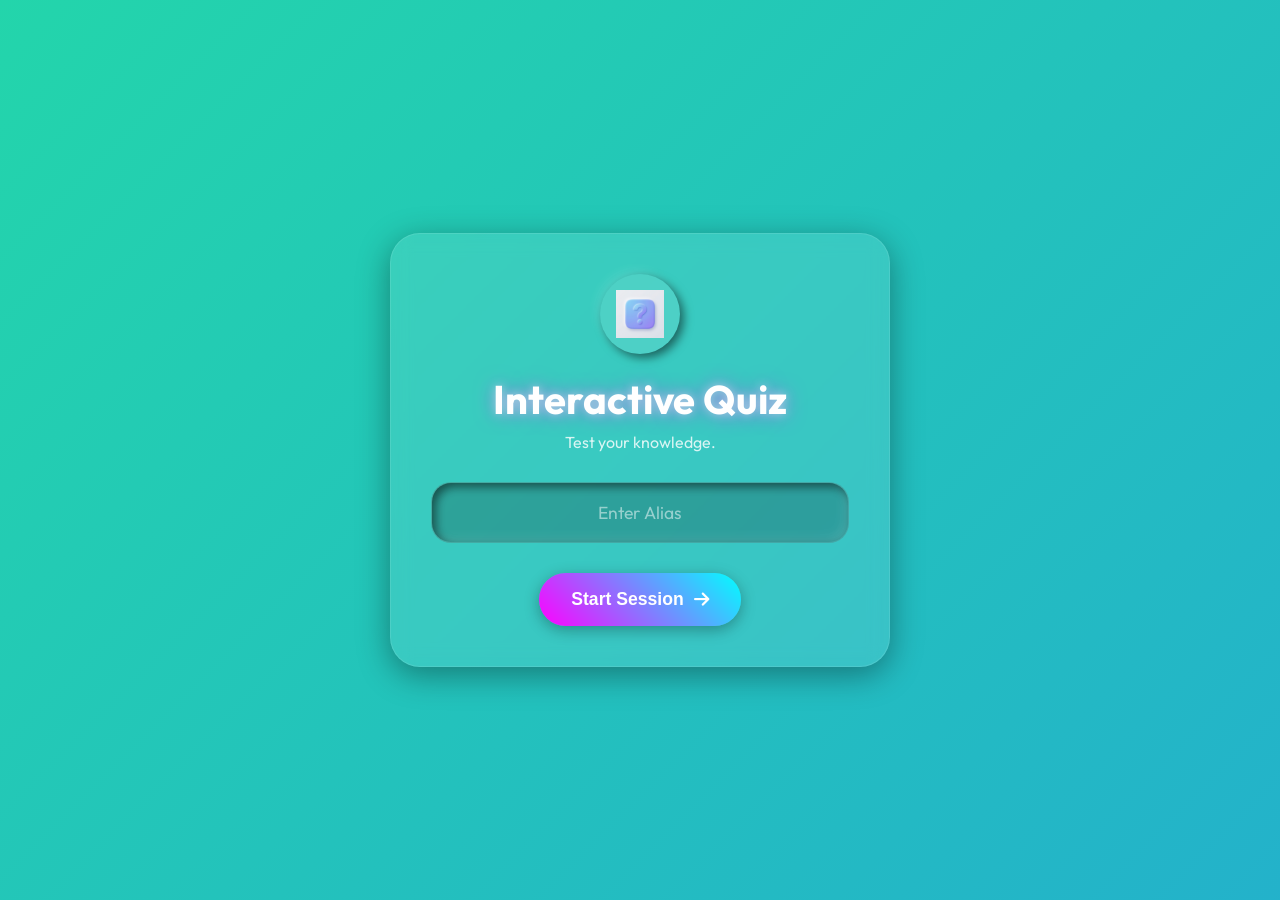
<file: index.html>
<!DOCTYPE html>
<html lang="en">

<head>
    <meta charset="UTF-8">
    <meta name="viewport" content="width=device-width, initial-scale=1.0">
    <title>Interactive Quiz | Premium Edition</title>
    <link rel="icon" href="img/logo.png" type="image/x-icon">
    <!-- Fonts -->
    <link href="https://fonts.googleapis.com/css2?family=Outfit:wght@300;400;500;700&display=swap" rel="stylesheet">
    <!-- Icons -->
    <link rel="stylesheet" href="https://cdnjs.cloudflare.com/ajax/libs/font-awesome/6.4.0/css/all.min.css" />
    <!-- Styles -->
    <link rel="stylesheet" href="css/style.css">
</head>

<body>

    <div class="background-mesh"></div>

    <main class="app-container">

        <!-- View 1: Start Screen -->
        <section id="view-start" class="view active-view">
            <div class="glass-card entrance-card">
                <div class="logo-area">
                    <div class="neu-icon-large">
                        <img src="img/logo.png" alt="Quiz Logo">
                    </div>
                    <h1>Interactive Quiz</h1>
                    <p>Test your knowledge.</p>
                </div>

                <div class="input-area">
                    <div class="neu-input-group">
                        <input type="text" id="username" placeholder="Enter Alias" autocomplete="off">
                        <span class="focus-border"></span>
                    </div>
                </div>

                <button id="btn-start" class="neu-btn primary">
                    <span>Start Session</span>
                    <i class="fas fa-arrow-right"></i>
                </button>
            </div>
        </section>

        <!-- View 2: Quiz HUD & Question -->
        <section id="view-quiz" class="view hidden">
            <!-- Header / HUD -->
            <header class="quiz-header glass-bar">
                <div class="brand">
                    <img src="img/logo.png" alt="Logo" class="brand-logo">
                    <span>Interactive Quiz</span>
                </div>

                <div class="timer-container">
                    <svg class="timer-svg" viewBox="0 0 100 100">
                        <circle class="timer-bg" cx="50" cy="50" r="45"></circle>
                        <circle class="timer-progress" cx="50" cy="50" r="45"></circle>
                    </svg>
                    <span id="timer-text">30</span>
                </div>

                <div class="score-pill neu-inset">
                    <span class="label">Score</span>
                    <span id="score-val">0</span>
                </div>
            </header>

            <div class="quiz-content">
                <div class="question-card glass-card">
                    <div class="progress-indicator">
                        <span id="q-current">1</span>
                        <span class="divider">/</span>
                        <span id="q-total">30</span>
                    </div>
                    <h2 id="question-text">Loading Question...</h2>
                </div>

                <div class="options-grid" id="options-container">
                    <!-- Options injected here -->
                </div>
            </div>

            <footer class="quiz-footer">
                <button id="btn-next" class="neu-btn secondary hidden">
                    <span>Next Question</span>
                    <i class="fas fa-chevron-right"></i>
                </button>
            </footer>
        </section>

        <!-- View 3: Leaderboard -->
        <section id="view-leaderboard" class="view hidden">
            <div class="glass-card wide-card">
                <div class="result-header">
                    <div class="neu-icon-large success-glow">
                        <i class="fas fa-trophy"></i>
                    </div>
                    <h2>Session Complete</h2>
                    <p class="subtitle">Great effort, <span id="final-user">Player</span></p>
                </div>

                <div class="stats-row">
                    <div class="stat-box neu-inset">
                        <span class="label">Total Score</span>
                        <span class="value" id="final-score">0</span>
                    </div>
                    <div class="stat-box neu-inset">
                        <span class="label">Accuracy</span>
                        <span class="value" id="final-accuracy">0%</span>
                    </div>
                    <div class="stat-box neu-inset">
                        <span class="label">Time Bonus</span>
                        <span class="value" id="final-timebonus">0</span>
                    </div>
                </div>

                <div class="leaderboard-list neu-inset-deep">
                    <h3>Top Performers</h3>
                    <ul id="leaderboard-list">
                        <!-- List items injected -->
                    </ul>
                </div>

                <div class="action-row">
                    <button id="btn-restart" class="neu-btn primary">
                        <i class="fas fa-redo"></i>
                        <span>Replay</span>
                    </button>
                </div>
            </div>
        </section>

    </main>

    <!-- Unified Logic -->
    <script src="js/questions.js"></script>
    <script src="js/app.js"></script>
</body>

</html>
</file>
<file: css/style.css>
:root {
    /* Palette: Soft Modern/Future */
    --bg-color: #e0e5ec;
    --text-main: #4a5568;
    --text-light: #a0aec0;

    --primary: #667eea;
    --primary-dark: #5a67d8;
    --accent: #f687b3;

    --success: #48bb78;
    --danger: #f56565;

    /* Neumorphism Shadows */
    --shadow-light: -9px -9px 16px rgba(255, 255, 255, 0.6);
    --shadow-dark: 9px 9px 16px rgba(163, 177, 198, 0.6);
    --shadow-inset: inset 6px 6px 10px 0 rgba(163, 177, 198, 0.7),
        inset -6px -6px 10px 0 rgba(255, 255, 255, 0.8);

    /* Glass */
    --glass-bg: rgba(255, 255, 255, 0.35);
    --glass-border: 1px solid rgba(255, 255, 255, 0.4);
    --glass-blur: blur(12px);

    /* Font */
    --font-stack: 'Outfit', sans-serif;
}

* {
    margin: 0;
    padding: 0;
    box-sizing: border-box;
    -webkit-user-select: none;
    user-select: none;
    -webkit-tap-highlight-color: transparent;
}

body {
    font-family: var(--font-stack);
    background-color: var(--bg-color);
    color: var(--text-main);
    overflow: hidden;
    /* App feel */
    height: 100vh;
    display: flex;
    justify-content: center;
    align-items: center;
}

/* Background Mesh */
.background-mesh {
    position: fixed;
    top: 0;
    left: 0;
    width: 100%;
    height: 100%;
    z-index: -1;
    background: radial-gradient(circle at 10% 20%, rgba(102, 126, 234, 0.15) 0%, transparent 40%),
        radial-gradient(circle at 90% 80%, rgba(246, 135, 179, 0.15) 0%, transparent 40%);
    pointer-events: none;
}

/* --- Common Components --- */

/* Neumorphic Button */
.neu-btn {
    border: none;
    outline: none;
    background: var(--bg-color);
    box-shadow: var(--shadow-dark), var(--shadow-light);
    border-radius: 50px;
    padding: 16px 32px;
    font-size: 1.1rem;
    font-weight: 600;
    color: var(--primary);
    cursor: pointer;
    transition: all 0.3s cubic-bezier(0.4, 0, 0.2, 1);
    display: inline-flex;
    align-items: center;
    justify-content: center;
    gap: 10px;
    position: relative;
    overflow: hidden;
}

.neu-btn:hover {
    transform: translateY(-2px);
    color: var(--primary-dark);
}

.neu-btn:active {
    box-shadow: var(--shadow-inset);
    transform: translateY(1px);
}

.neu-btn.primary {
    color: var(--primary);
}

.neu-btn.secondary {
    font-size: 1rem;
    padding: 14px 28px;
}

/* Neumorphic Input */
.neu-input-group {
    position: relative;
    width: 100%;
}

.neu-input-group input {
    width: 100%;
    padding: 18px 24px;
    border-radius: 20px;
    border: none;
    background: var(--bg-color);
    box-shadow: var(--shadow-inset);
    color: var(--text-main);
    font-family: var(--font-stack);
    font-size: 1.1rem;
    outline: none;
    text-align: center;
    transition: all 0.3s ease;
}

.neu-input-group input::placeholder {
    color: var(--text-light);
}

.neu-input-group input:focus {
    box-shadow: inset 4px 4px 8px rgba(163, 177, 198, 0.6),
        inset -4px -4px 8px rgba(255, 255, 255, 0.8),
        0 0 0 2px rgba(102, 126, 234, 0.1);
}

/* Glass Card */
.glass-card {
    background: var(--glass-bg);
    -webkit-backdrop-filter: var(--glass-blur);
    backdrop-filter: var(--glass-blur);
    border: var(--glass-border);
    border-radius: 30px;
    box-shadow: 0 20px 40px rgba(0, 0, 0, 0.05);
    /* Soft float */
    padding: 40px;
    text-align: center;
    width: 100%;
    max-width: 500px;
}

.neu-inset {
    border-radius: 12px;
    background: var(--bg-color);
    box-shadow: var(--shadow-inset);
    padding: 15px;
    text-align: center;
}

/* Icons container */
.neu-icon-large {
    width: 80px;
    height: 80px;
    border-radius: 50%;
    background: var(--bg-color);
    box-shadow: var(--shadow-dark), var(--shadow-light);
    display: flex;
    align-items: center;
    justify-content: center;
    font-size: 2rem;
    color: var(--primary);
    margin: 0 auto 20px;
}

.neu-icon-large img {
    width: 60%;
    height: 60%;
    object-fit: contain;
}

.success-glow {
    color: var(--success);
    text-shadow: 0 0 15px rgba(72, 187, 120, 0.4);
}

/* --- Layout Managers --- */

.app-container {
    width: 100vw;
    height: 100vh;
    position: relative;
    display: flex;
    justify-content: center;
    align-items: center;
}

.view {
    position: absolute;
    width: 100%;
    height: 100%;
    display: flex;
    flex-direction: column;
    align-items: center;
    justify-content: center;
    opacity: 0;
    pointer-events: none;
    transition: opacity 0.4s ease;
    z-index: 0;
    padding: 20px;
}

.view.active-view {
    opacity: 1;
    pointer-events: all;
    z-index: 10;
}

.hidden {
    display: none !important;
}

/* --- Specific Views --- */

/* Start View */
.entrance-card h1 {
    font-size: 2.5rem;
    margin-bottom: 0.5rem;
    background: linear-gradient(135deg, var(--primary), var(--accent));
    -webkit-background-clip: text;
    background-clip: text;
    -webkit-text-fill-color: transparent;
}

.entrance-card p {
    color: var(--text-light);
    margin-bottom: 30px;
}

.input-area {
    margin-bottom: 30px;
}

/* Quiz View */
#view-quiz {
    justify-content: flex-start;
    padding-top: 80px;
    /* Space for Header */
}

.quiz-header {
    position: absolute;
    top: 20px;
    left: 50%;
    transform: translateX(-50%);
    width: 90%;
    max-width: 800px;
    padding: 15px 30px;
    border-radius: 50px;
    background: var(--glass-bg);
    -webkit-backdrop-filter: var(--glass-blur);
    backdrop-filter: var(--glass-blur);
    border: var(--glass-border);
    display: flex;
    justify-content: space-between;
    align-items: center;
    z-index: 100;
}

.brand {
    display: flex;
    align-items: center;
    gap: 10px;
    font-weight: 700;
    color: var(--primary);
}

.brand-logo {
    height: 30px;
    width: auto;
}

.score-pill {
    min-width: 100px;
    display: flex;
    justify-content: space-between;
    padding: 10px 20px;
}

.timer-container {
    position: relative;
    width: 60px;
    height: 60px;
}

.timer-svg {
    width: 100%;
    height: 100%;
    transform: rotate(-90deg);
}

.timer-bg {
    fill: none;
    stroke: rgba(0, 0, 0, 0.05);
    stroke-width: 6;
}

.timer-progress {
    fill: none;
    stroke: var(--primary);
    stroke-width: 6;
    stroke-dasharray: 283;
    stroke-dashoffset: 0;
    transition: stroke-dashoffset 1s linear, stroke 0.3s ease;
}

#timer-text {
    position: absolute;
    top: 50%;
    left: 50%;
    transform: translate(-50%, -50%);
    font-weight: 700;
    font-size: 1.1rem;
    color: var(--text-main);
}

.quiz-content {
    width: 100%;
    max-width: 800px;
    display: flex;
    flex-direction: column;
    gap: 30px;
    margin-top: 60px;
    /* Increased from 20px */
}

.question-card {
    max-width: 100%;
    text-align: left;
    padding: 30px;
}

.progress-indicator {
    display: inline-block;
    font-size: 0.9rem;
    color: var(--text-light);
    margin-bottom: 15px;
    font-weight: 600;
}

#question-text {
    font-size: 1.5rem;
    line-height: 1.4;
}

.options-grid {
    display: grid;
    grid-template-columns: 1fr 1fr;
    gap: 20px;
    width: 100%;
}

.option-card {
    background: var(--bg-color);
    box-shadow: var(--shadow-dark), var(--shadow-light);
    border-radius: 20px;
    padding: 20px;
    cursor: pointer;
    transition: all 0.2s cubic-bezier(0.4, 0, 0.2, 1);
    position: relative;
    border: 2px solid transparent;
    display: flex;
    align-items: center;
    justify-content: flex-start;
}

.option-card:hover {
    transform: translateY(-3px);
    color: var(--primary);
}

.option-card.selected {
    box-shadow: var(--shadow-inset);
    border-color: var(--primary);
    transform: translateY(1px);
}

.option-card.correct {
    box-shadow: var(--shadow-inset);
    border-color: var(--success);
    color: var(--success);
}

.option-card.wrong {
    box-shadow: var(--shadow-inset);
    border-color: var(--danger);
    color: var(--danger);
    opacity: 0.7;
}

.option-marker {
    width: 30px;
    height: 30px;
    border-radius: 50%;
    background: rgba(0, 0, 0, 0.05);
    margin-right: 15px;
    display: flex;
    align-items: center;
    justify-content: center;
    font-size: 0.8rem;
    font-weight: 700;
    transition: all 0.2s ease;
}

.option-card:hover .option-marker {
    background: var(--primary);
    color: #fff;
}

.option-card.correct .option-marker {
    background: var(--success);
    color: #fff;
}

.option-card.wrong .option-marker {
    background: var(--danger);
    color: #fff;
}

.quiz-footer {
    width: 100%;
    max-width: 800px;
    display: flex;
    justify-content: flex-end;
    margin-top: 20px;
    height: 60px;
    /* Reserve space */
}

/* Leaderboard */
.wide-card {
    max-width: 700px;
}

.stats-row {
    display: flex;
    justify-content: center;
    gap: 20px;
    margin: 30px 0;
}

.stat-box {
    flex: 1;
    display: flex;
    flex-direction: column;
    gap: 5px;
}

.stat-box .label {
    font-size: 0.8rem;
    color: var(--text-light);
}

.stat-box .value {
    font-size: 1.4rem;
    font-weight: 700;
    color: var(--primary);
}

.leaderboard-list {
    text-align: left;
    max-height: 250px;
    overflow-y: auto;
    margin-bottom: 30px;
    padding: 20px;
}

.leaderboard-list h3 {
    font-size: 0.9rem;
    color: var(--text-light);
    margin-bottom: 10px;
    text-transform: uppercase;
    letter-spacing: 1px;
}

#leaderboard-list {
    list-style: none;
}

.lb-item {
    display: flex;
    justify-content: space-between;
    padding: 10px 0;
    border-bottom: 1px solid rgba(0, 0, 0, 0.05);
    font-size: 1rem;
}

.lb-item:last-child {
    border-bottom: none;
}

.lb-item.highlight {
    color: var(--primary);
    font-weight: 700;
}

/* Animations */
@keyframes fadeInUp {
    from {
        opacity: 0;
        transform: translate3d(0, 20px, 0);
    }

    to {
        opacity: 1;
        transform: translate3d(0, 0, 0);
    }
}

@keyframes float {
    0% {
        transform: translateY(0px);
    }

    50% {
        transform: translateY(-10px);
    }

    100% {
        transform: translateY(0px);
    }
}

.question-card {
    animation: fadeInUp 0.6s ease-out;
}

.option-card {
    animation: fadeInUp 0.6s ease-out backwards;
}

.option-card:nth-child(1) {
    animation-delay: 0.1s;
}

.option-card:nth-child(2) {
    animation-delay: 0.2s;
}

.option-card:nth-child(3) {
    animation-delay: 0.3s;
}

.option-card:nth-child(4) {
    animation-delay: 0.4s;
}

.neu-icon-large i {
    animation: float 3s ease-in-out infinite;
}

/* Responsive */
@media (max-width: 768px) {
    .options-grid {
        grid-template-columns: 1fr;
    }

    .quiz-header {
        width: 100%;
        border-radius: 0;
        top: 0;
        left: 0;
        transform: none;
        padding: 15px 20px;
    }

    #view-quiz {
        padding-top: 100px;
        /* Ensure space for fixed header */
        justify-content: center;
        /* Force center on mobile too */
    }

    .glass-card {
        padding: 25px;
        width: 95%;
        /* Use full width on mobile */
    }

    .neu-btn {
        padding: 14px 24px;
        /* Slightly smaller touch targets */
    }
}

/* --- Party Theme (Dashboard Only) --- */
#view-start {
    /* Override Variables for Party Mode */
    --bg-color: #2D1B4E;
    --text-main: #FFFFFF;
    --text-light: #E0E0E0;
    --primary: #FF00FF;
    /* Neon Magenta */
    --primary-dark: #cc00cc;
    --accent: #00FFFF;
    /* Neon Cyan */

    /* Dark Mode Neumorphism */
    --shadow-light: -4px -4px 10px rgba(255, 255, 255, 0.1);
    --shadow-dark: 4px 4px 10px rgba(0, 0, 0, 0.5);
    --shadow-inset: inset 4px 4px 10px rgba(0, 0, 0, 0.5), inset -4px -4px 10px rgba(255, 255, 255, 0.1);

    /* Party Background */
    background: linear-gradient(-45deg, #ee7752, #e73c7e, #23a6d5, #23d5ab);
    background-size: 400% 400%;
    animation: gradientBG 15s ease infinite;

    /* Ensure opacity handling works */
    opacity: 0;
    transition: opacity 0.4s ease;
}

#view-start.active-view {
    opacity: 1;
}

@keyframes gradientBG {
    0% {
        background-position: 0% 50%;
    }

    50% {
        background-position: 100% 50%;
    }

    100% {
        background-position: 0% 50%;
    }
}

/* Party Specific Component Overrides */
#view-start .entrance-card {
    background: rgba(255, 255, 255, 0.1);
    -webkit-backdrop-filter: blur(10px);
    backdrop-filter: blur(10px);
    border: 1px solid rgba(255, 255, 255, 0.1);
    box-shadow: 0 8px 32px 0 rgba(0, 0, 0, 0.37);
}

#view-start h1 {
    color: #fff;
    text-shadow: 0 0 10px rgba(255, 255, 255, 0.5), 0 0 20px rgba(255, 0, 255, 0.5);
    background: none;
    /* Remove previous gradient text */
    -webkit-text-fill-color: initial;
}

#view-start p {
    color: rgba(255, 255, 255, 0.8);
}

#view-start .neu-input-group input {
    background: rgba(0, 0, 0, 0.2);
    color: white;
    box-shadow: var(--shadow-inset);
    border: 1px solid rgba(255, 255, 255, 0.1);
}

#view-start .neu-input-group input::placeholder {
    color: rgba(255, 255, 255, 0.5);
}

#view-start .neu-btn.primary {
    background: linear-gradient(45deg, #FF00FF, #00FFFF);
    color: white;
    border: none;
    box-shadow: 0 4px 15px rgba(0, 0, 0, 0.3);
}

#view-start .neu-btn.primary:hover {
    transform: translateY(-2px) scale(1.02);
    box-shadow: 0 6px 20px rgba(0, 255, 255, 0.4);
}

#view-start .neu-icon-large {
    background: rgba(255, 255, 255, 0.1);
    box-shadow: var(--shadow-dark), var(--shadow-light);
    color: #fff;
}
</file>
